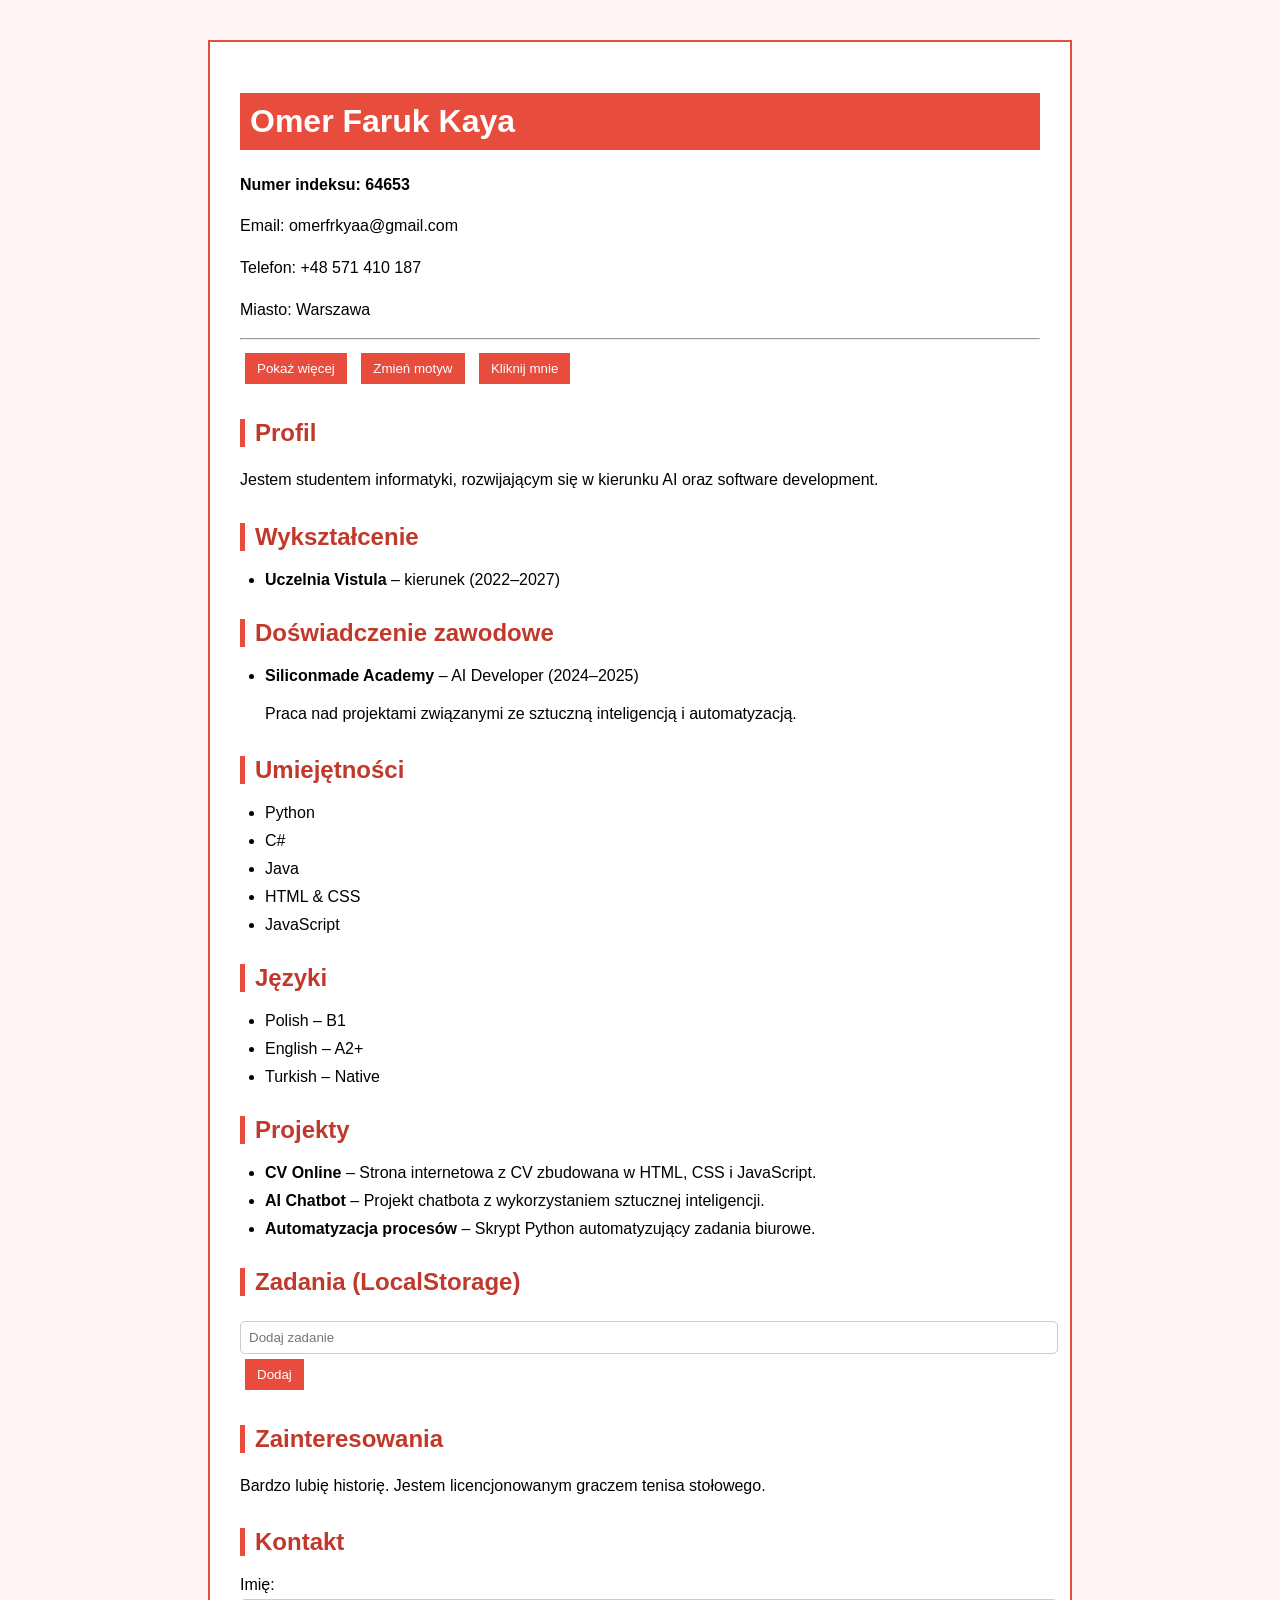
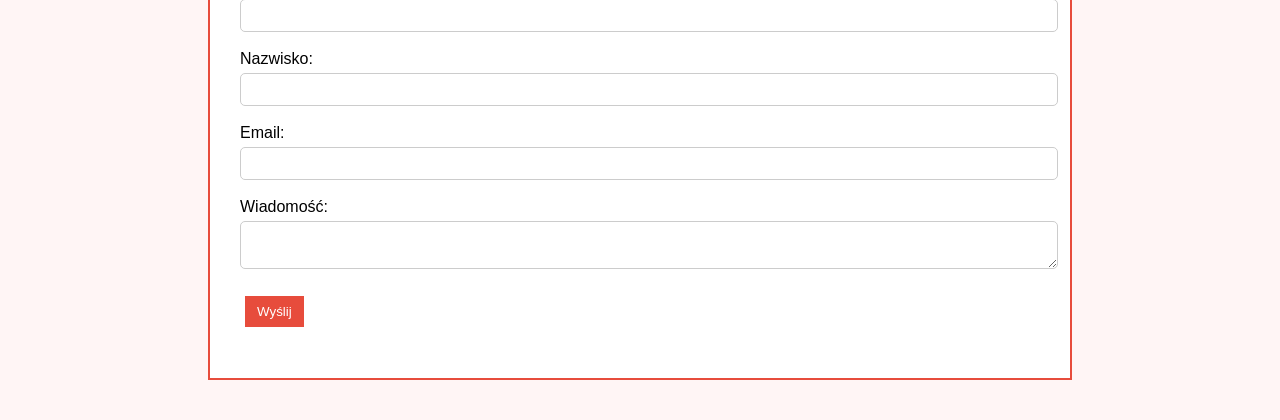
<file: index.html>
<!DOCTYPE html>
<html lang="pl">
<head>
    <meta charset="UTF-8">
    <title>CV - Omer Faruk Kaya (64653)</title>
    <link id="theme-style" rel="stylesheet" href="red.css">
</head>
<body>

<div class="container">

    <h1>Omer Faruk Kaya</h1>
    <p><strong>Numer indeksu: 64653</strong></p>
    <p>Email: omerfrkyaa@gmail.com</p>
    <p>Telefon: +48 571 410 187</p>
    <p>Miasto: Warszawa</p>

    <hr>

    <button onclick="toggleInfo()">Pokaż więcej</button>
    <button onclick="changeTheme()">Zmień motyw</button>
    <button onclick="showMessage()">Kliknij mnie</button>

    <div id="extra-info" style="display: none; margin-top: 15px;">
        <p>Interesuję się sztuczną inteligencją, programowaniem oraz nowymi technologiami.</p>
    </div>

    <h2>Profil</h2>
    <p>
        Jestem studentem informatyki, rozwijającym się w kierunku AI oraz software development.
    </p>

    <h2>Wykształcenie</h2>
    <ul>
        <li>
            <strong>Uczelnia Vistula</strong> – kierunek (2022–2027)
        </li>
    </ul>

    <h2>Doświadczenie zawodowe</h2>
    <ul>
        <li>
            <strong>Siliconmade Academy</strong> – AI Developer (2024–2025)
            <p>Praca nad projektami związanymi ze sztuczną inteligencją i automatyzacją.</p>
        </li>
    </ul>

    <h2>Umiejętności</h2>
    <ul id="lista-umiejetnosci">
    </ul>

    <h2>Języki</h2>
    <ul>
        <li>Polish – B1</li>
        <li>English – A2+</li>
        <li>Turkish – Native</li>
    </ul>

    <h2>Projekty</h2>
    <ul id="lista-projektow">
    </ul>
    
    <h2>Zadania (LocalStorage)</h2>

    <input type="text" id="input-zadanie" placeholder="Dodaj zadanie">
    <button onclick="dodajZadanie()">Dodaj</button>

    <ul id="lista-zadan"></ul>

    <h2>Zainteresowania</h2>
    <p>Bardzo lubię historię. Jestem licencjonowanym graczem tenisa stołowego.</p>

    <h2>Kontakt</h2>

    <form id="contact-form" onsubmit="return validateForm()">

        <label>Imię:</label><br>
        <input type="text" id="name"><br><br>

        <label>Nazwisko:</label><br>
        <input type="text" id="surname"><br><br>

        <label>Email:</label><br>
        <input type="text" id="email"><br><br>

        <label>Wiadomość:</label><br>
        <textarea id="message"></textarea><br><br>

        <button type="submit">Wyślij</button>

    </form>

    <p id="error" style="color:red;"></p>
    <p id="success" style="color:green;"></p>

</div>

<script src="script.js"></script>

</body>
</html>
</file>
<file: red.css>
body{
    font-family: Arial, sans-serif;
    background-color:#fff5f5;
    margin:0;
    padding:40px;
}

.container{
    max-width:800px;
    margin:auto;
    background:white;
    padding:30px;
    border:2px solid #e74c3c;
    border-radius:0;
}

h1{
    background:#e74c3c;
    color:white;
    padding:10px;
}

h2{
    color:#c0392b;
    border-left:5px solid #e74c3c;
    padding-left:10px;
    margin-top:30px;
}

p{
    line-height:1.6;
}

ul{
    padding-left:25px;
}

li{
    margin-bottom:10px;
}


button{
    margin:5px;
    padding:8px 12px;
    background:#e74c3c;
    color:white;
    border:none;
    cursor:pointer;
}

button:hover{
    background:#c0392b;
}

input, textarea {
    width: 100%;
    padding: 8px;
    margin-top: 5px;
    border: 1px solid #ccc;
    border-radius: 5px;
}

form {
    margin-top: 20px;
    
}
</file>
